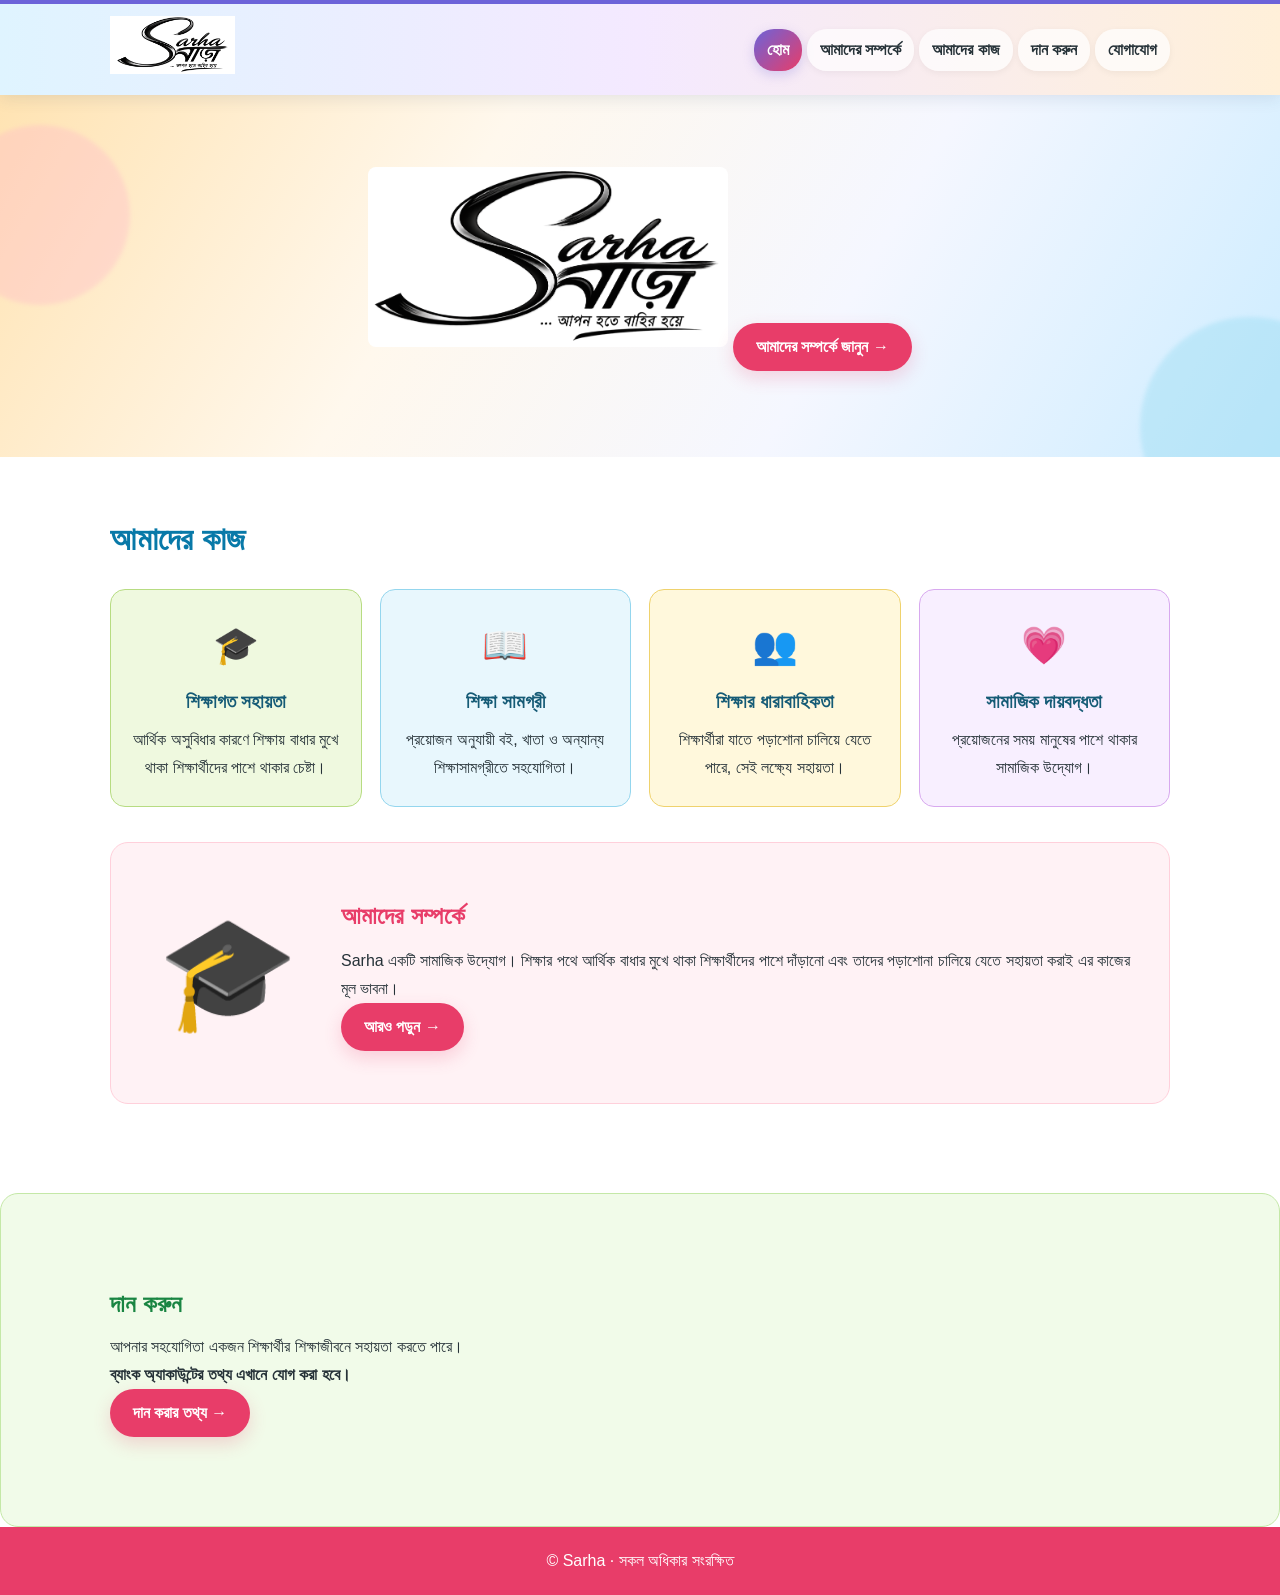
<file: index.html>
<!doctype html>
<html lang="bn">
<head>
  <meta charset="utf-8">
  <meta name="viewport" content="width=device-width,initial-scale=1">
  <link rel="stylesheet" href="style.css">
  <title>Sarha — শিক্ষার্থীদের পাশে</title>
</head>

<body>

<header>
  <div class="nav">
    <a href="index.html">
      <img class="logo-img" src="sarha-logo.jpg" alt="Sarha logo">
    </a>

    <nav>
      <a class="active" href="index.html">হোম</a>
      <a href="about.html">আমাদের সম্পর্কে</a>
      <a href="work.html">আমাদের কাজ</a>
      <a href="donate.html">দান করুন</a>
      <a href="contact.html">যোগাযোগ</a>
    </nav>
  </div>
</header>

<section class="hero">
  <div class="hero-inner">

    <img class="hero-logo" src="sarha-logo.jpg" alt="Sarha logo">

    <a class="btn" href="about.html">আমাদের সম্পর্কে জানুন →</a>

  </div>
</section>

<section class="container">

  <h2 class="section-title">আমাদের কাজ</h2>

  <div class="cards">

    <div class="card">
      <div class="icon">🎓</div>
      <h3>শিক্ষাগত সহায়তা</h3>
      <p>আর্থিক অসুবিধার কারণে শিক্ষায় বাধার মুখে থাকা শিক্ষার্থীদের পাশে থাকার চেষ্টা।</p>
    </div>

    <div class="card">
      <div class="icon">📖</div>
      <h3>শিক্ষা সামগ্রী</h3>
      <p>প্রয়োজন অনুযায়ী বই, খাতা ও অন্যান্য শিক্ষাসামগ্রীতে সহযোগিতা।</p>
    </div>

    <div class="card">
      <div class="icon">👥</div>
      <h3>শিক্ষার ধারাবাহিকতা</h3>
      <p>শিক্ষার্থীরা যাতে পড়াশোনা চালিয়ে যেতে পারে, সেই লক্ষ্যে সহায়তা।</p>
    </div>

    <div class="card">
      <div class="icon">💗</div>
      <h3>সামাজিক দায়বদ্ধতা</h3>
      <p>প্রয়োজনের সময় মানুষের পাশে থাকার সামাজিক উদ্যোগ।</p>
    </div>

  </div>

  <div class="about-box">
    <div class="about-icon">🎓</div>

    <div>
      <h2>আমাদের সম্পর্কে</h2>
      <p>
        Sarha একটি সামাজিক উদ্যোগ। শিক্ষার পথে আর্থিক বাধার মুখে থাকা
        শিক্ষার্থীদের পাশে দাঁড়ানো এবং তাদের পড়াশোনা চালিয়ে যেতে
        সহায়তা করাই এর কাজের মূল ভাবনা।
      </p>

      <a class="btn" href="about.html">আরও পড়ুন →</a>
    </div>
  </div>

</section>

<section class="donate">
  <div class="container">

    <h2>দান করুন</h2>

    <p>
      আপনার সহযোগিতা একজন শিক্ষার্থীর শিক্ষাজীবনে সহায়তা করতে পারে।
    </p>

    <p>
      <strong>ব্যাংক অ্যাকাউন্টের তথ্য এখানে যোগ করা হবে।</strong>
    </p>

    <a class="btn" href="donate.html">দান করার তথ্য →</a>

  </div>
</section>

<footer>
  <p>© Sarha · সকল অধিকার সংরক্ষিত</p>
</footer>

</body>
</html>
</file>
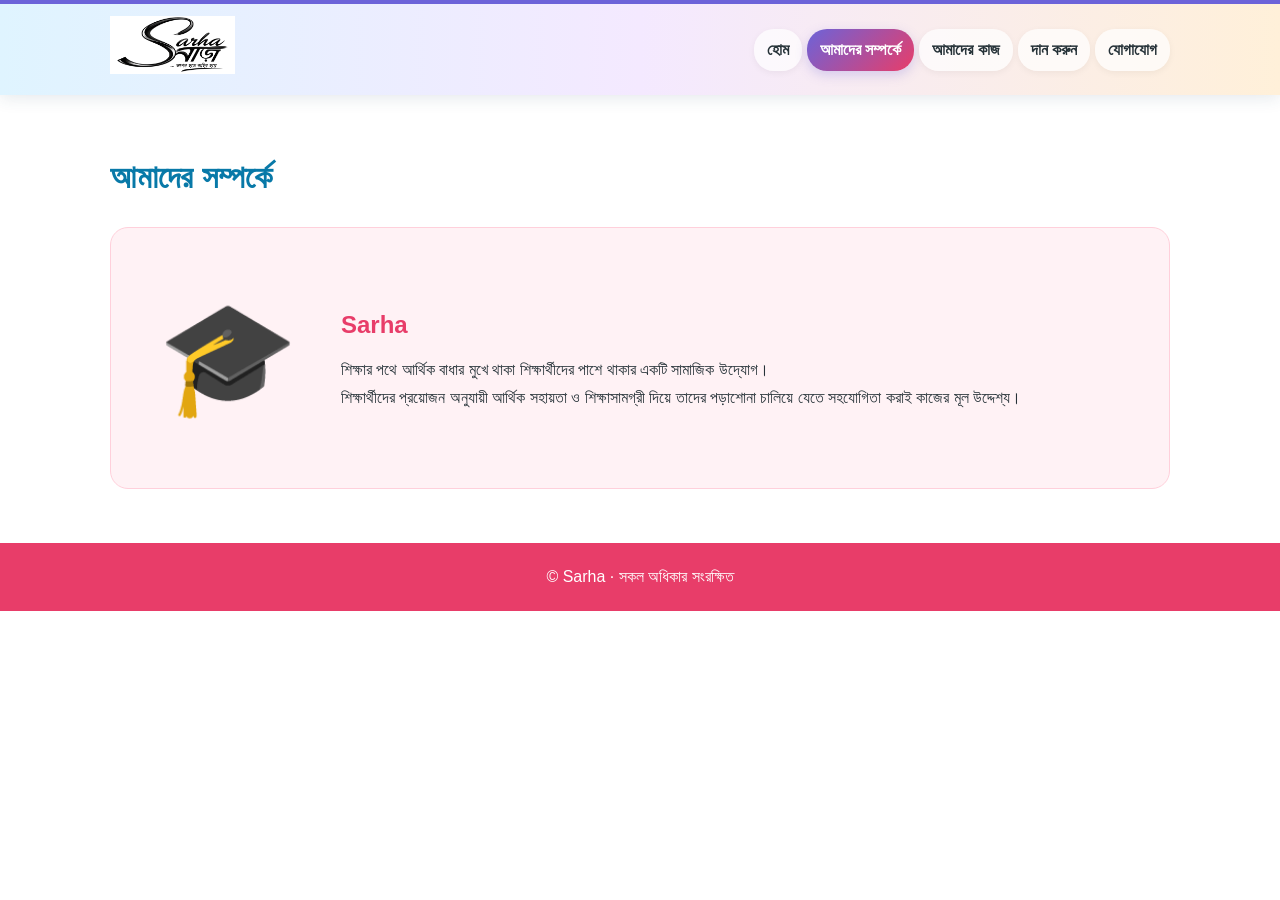
<file: about.html>
<!doctype html><html lang="bn"><head><meta charset="utf-8"><meta name="viewport" content="width=device-width,initial-scale=1"><link rel="stylesheet" href="style.css"><title>আমাদের সম্পর্কে | Sarha</title></head><body><header><div class="nav"><a href="index.html"><img class="logo-img" src="sarha-logo.jpg" alt="Sarha logo"></a><nav><a href="index.html">হোম</a><a class="active" href="about.html">আমাদের সম্পর্কে</a><a href="work.html">আমাদের কাজ</a><a href="donate.html">দান করুন</a><a href="contact.html">যোগাযোগ</a></nav></div></header><section class="container"><h2 class="section-title">আমাদের সম্পর্কে</h2><div class="about-box" style="margin-top:0"><div class="about-icon">🎓</div><div><h2>Sarha</h2><p>শিক্ষার পথে আর্থিক বাধার মুখে থাকা শিক্ষার্থীদের পাশে থাকার একটি সামাজিক উদ্যোগ।</p><p>শিক্ষার্থীদের প্রয়োজন অনুযায়ী আর্থিক সহায়তা ও শিক্ষাসামগ্রী দিয়ে তাদের পড়াশোনা চালিয়ে যেতে সহযোগিতা করাই কাজের মূল উদ্দেশ্য।</p></div></div></section><footer><p>© Sarha · সকল অধিকার সংরক্ষিত</p></footer></body></html>
</file>
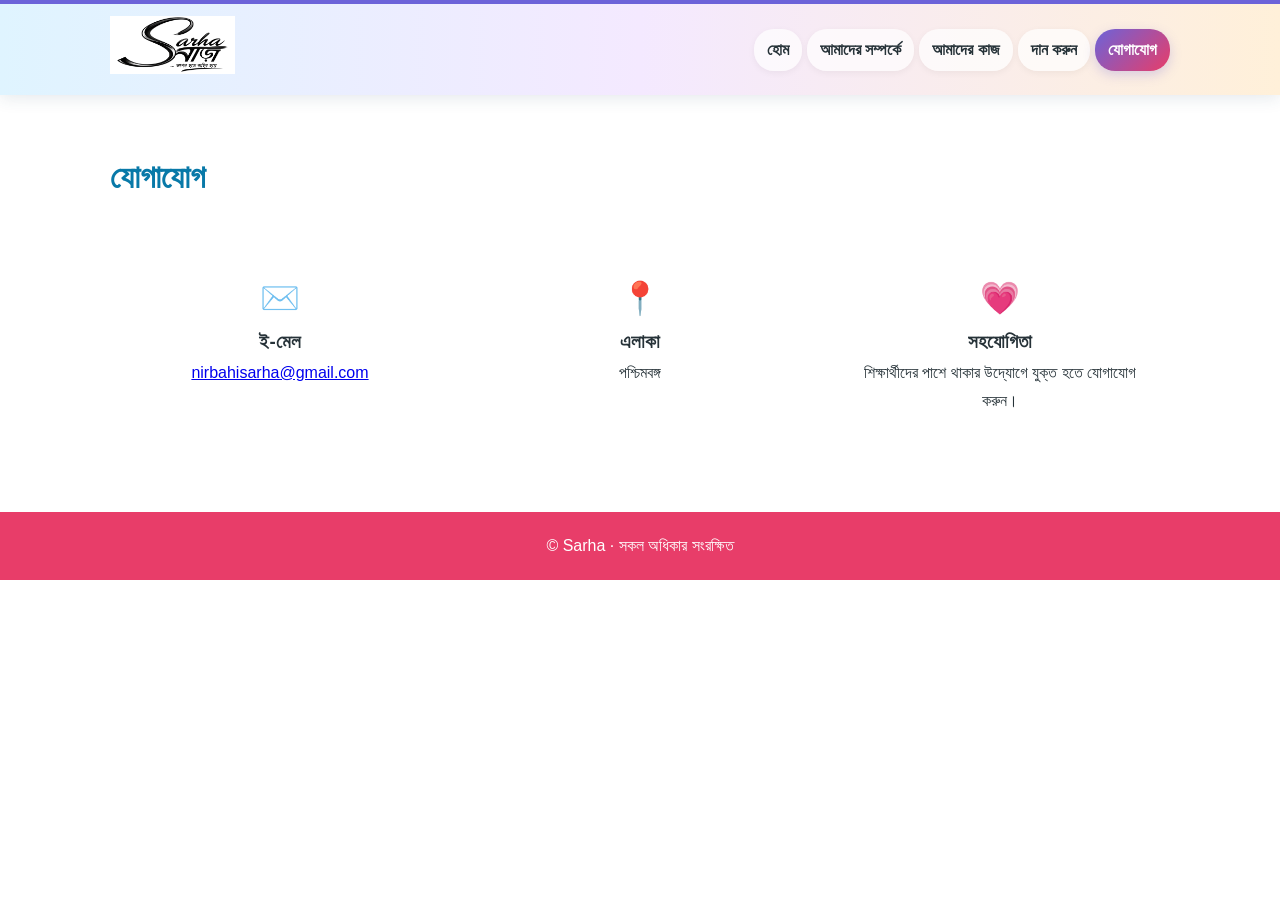
<file: contact.html>
<!doctype html><html lang="bn"><head><meta charset="utf-8"><meta name="viewport" content="width=device-width,initial-scale=1"><link rel="stylesheet" href="style.css"><title>যোগাযোগ | Sarha</title></head><body><header><div class="nav"><a href="index.html"><img class="logo-img" src="sarha-logo.jpg" alt="Sarha logo"></a><nav><a href="index.html">হোম</a><a href="about.html">আমাদের সম্পর্কে</a><a href="work.html">আমাদের কাজ</a><a href="donate.html">দান করুন</a><a class="active" href="contact.html">যোগাযোগ</a></nav></div></header><section class="container"><h2 class="section-title">যোগাযোগ</h2><div class="contact" style="padding-left:0;padding-right:0"><div class="contact-item"><div class="contact-icon">✉️</div><h3>ই-মেল</h3><p><a href="mailto:nirbahisarha@gmail.com">nirbahisarha@gmail.com</a></p></div><div class="contact-item"><div class="contact-icon">📍</div><h3>এলাকা</h3><p>পশ্চিমবঙ্গ</p></div><div class="contact-item"><div class="contact-icon">💗</div><h3>সহযোগিতা</h3><p>শিক্ষার্থীদের পাশে থাকার উদ্যোগে যুক্ত হতে যোগাযোগ করুন।</p></div></div></section><footer><p>© Sarha · সকল অধিকার সংরক্ষিত</p></footer></body></html>
</file>
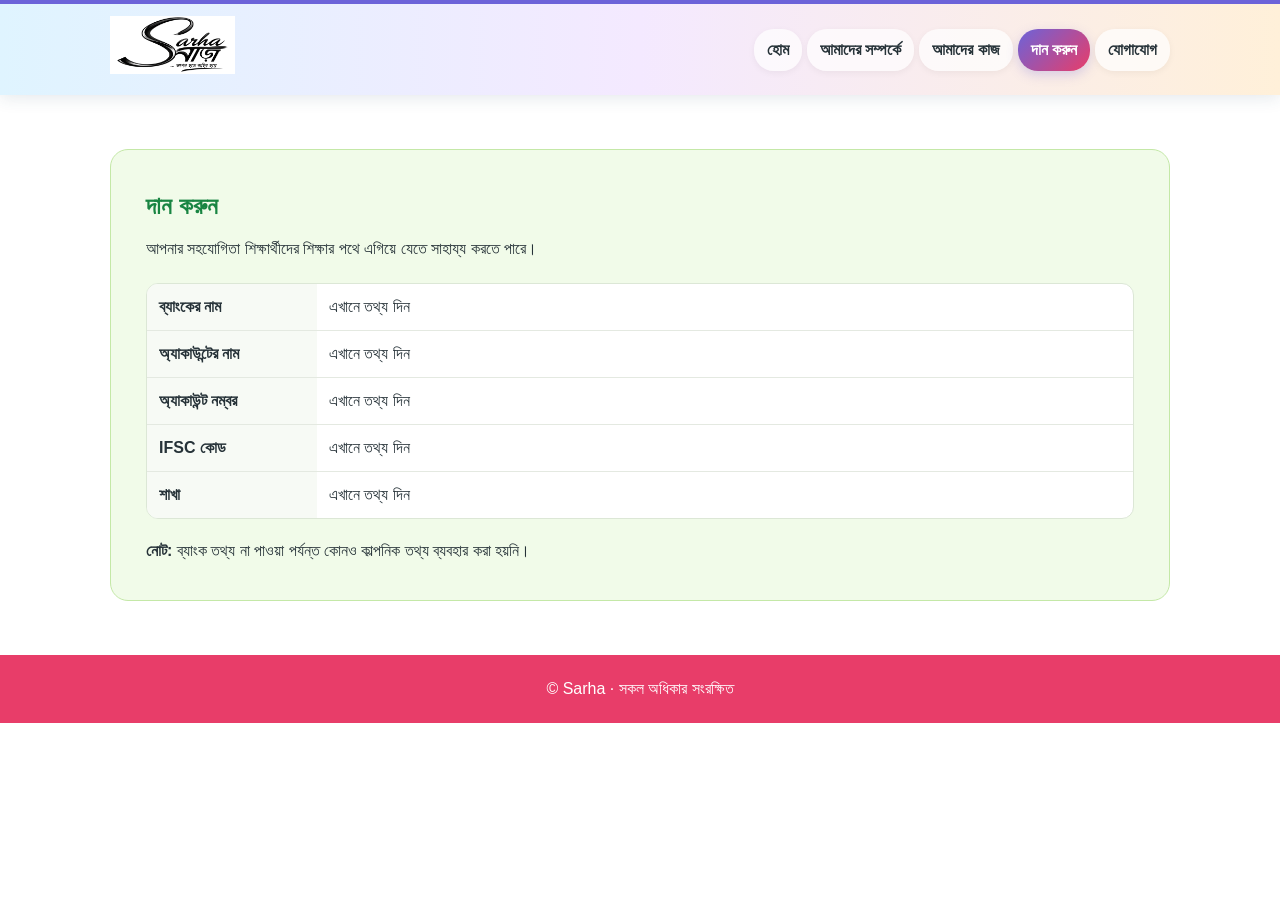
<file: donate.html>
<!doctype html><html lang="bn"><head><meta charset="utf-8"><meta name="viewport" content="width=device-width,initial-scale=1"><link rel="stylesheet" href="style.css"><title>দান করুন | Sarha</title></head><body><header><div class="nav"><a href="index.html"><img class="logo-img" src="sarha-logo.jpg" alt="Sarha logo"></a><nav><a href="index.html">হোম</a><a href="about.html">আমাদের সম্পর্কে</a><a href="work.html">আমাদের কাজ</a><a class="active" href="donate.html">দান করুন</a><a href="contact.html">যোগাযোগ</a></nav></div></header><section class="container"><div class="donate" style="margin-top:0"><h2>দান করুন</h2><p>আপনার সহযোগিতা শিক্ষার্থীদের শিক্ষার পথে এগিয়ে যেতে সাহায্য করতে পারে।</p><div class="bank">
<div><span>ব্যাংকের নাম</span><span>এখানে তথ্য দিন</span></div>
<div><span>অ্যাকাউন্টের নাম</span><span>এখানে তথ্য দিন</span></div>
<div><span>অ্যাকাউন্ট নম্বর</span><span>এখানে তথ্য দিন</span></div>
<div><span>IFSC কোড</span><span>এখানে তথ্য দিন</span></div>
<div><span>শাখা</span><span>এখানে তথ্য দিন</span></div>
</div><div style="margin-top:18px"><strong>নোট:</strong> ব্যাংক তথ্য না পাওয়া পর্যন্ত কোনও কাল্পনিক তথ্য ব্যবহার করা হয়নি।</div></div></section><footer><p>© Sarha · সকল অধিকার সংরক্ষিত</p></footer></body></html>
</file>
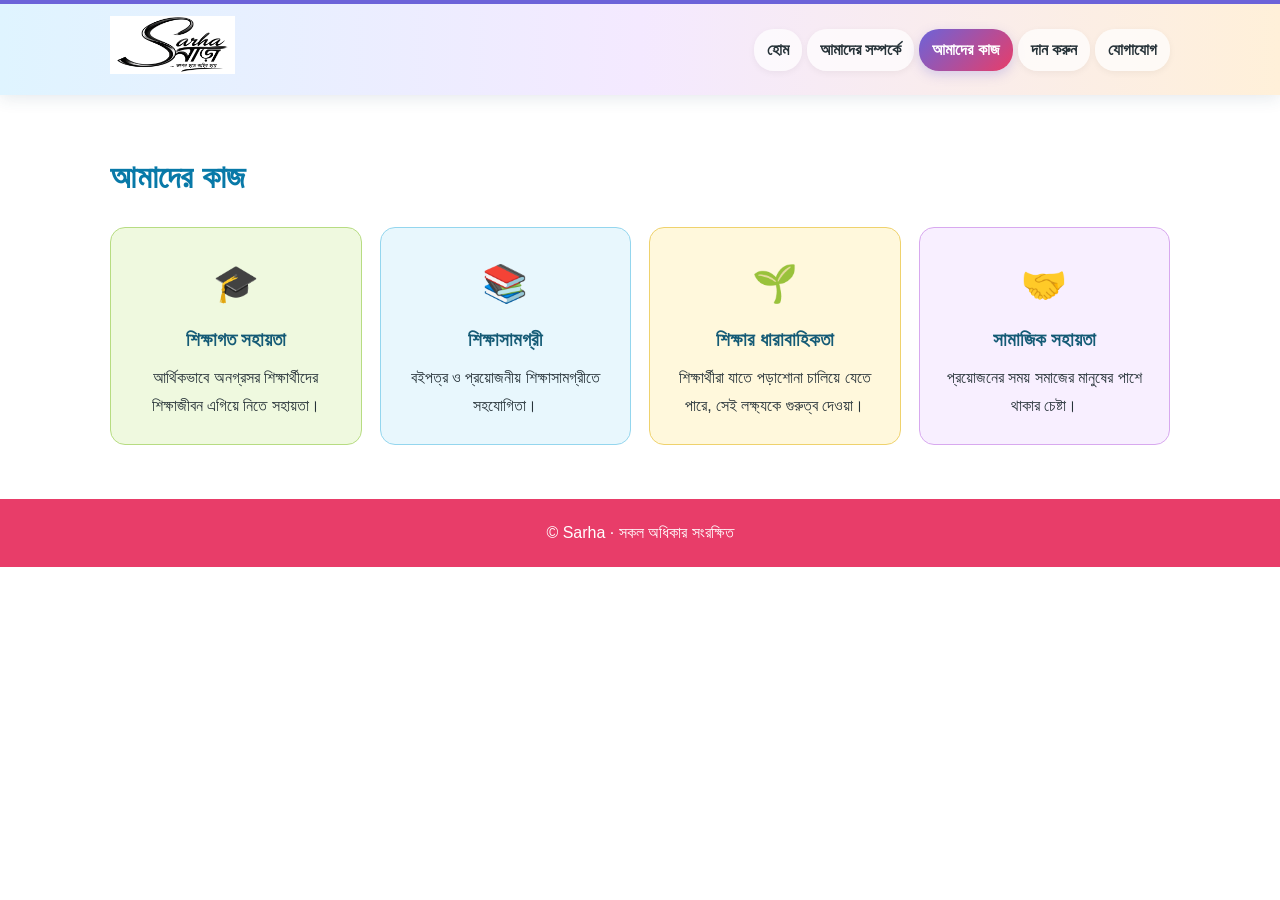
<file: work.html>
<!doctype html><html lang="bn"><head><meta charset="utf-8"><meta name="viewport" content="width=device-width,initial-scale=1"><link rel="stylesheet" href="style.css"><title>আমাদের কাজ | Sarha</title></head><body><header><div class="nav"><a href="index.html"><img class="logo-img" src="sarha-logo.jpg" alt="Sarha logo"></a><nav><a href="index.html">হোম</a><a href="about.html">আমাদের সম্পর্কে</a><a class="active" href="work.html">আমাদের কাজ</a><a href="donate.html">দান করুন</a><a href="contact.html">যোগাযোগ</a></nav></div></header><section class="container"><h2 class="section-title">আমাদের কাজ</h2><div class="cards">
<div class="card"><div class="icon">🎓</div><h3>শিক্ষাগত সহায়তা</h3><p>আর্থিকভাবে অনগ্রসর শিক্ষার্থীদের শিক্ষাজীবন এগিয়ে নিতে সহায়তা।</p></div>
<div class="card"><div class="icon">📚</div><h3>শিক্ষাসামগ্রী</h3><p>বইপত্র ও প্রয়োজনীয় শিক্ষাসামগ্রীতে সহযোগিতা।</p></div>
<div class="card"><div class="icon">🌱</div><h3>শিক্ষার ধারাবাহিকতা</h3><p>শিক্ষার্থীরা যাতে পড়াশোনা চালিয়ে যেতে পারে, সেই লক্ষ্যকে গুরুত্ব দেওয়া।</p></div>
<div class="card"><div class="icon">🤝</div><h3>সামাজিক সহায়তা</h3><p>প্রয়োজনের সময় সমাজের মানুষের পাশে থাকার চেষ্টা।</p></div>
</div></section><footer><p>© Sarha · সকল অধিকার সংরক্ষিত</p></footer></body></html>
</file>
<file: style.css>
*{box-sizing:border-box;margin:0;padding:0}
html{scroll-behavior:smooth}
body{font-family:"Noto Sans Bengali","Noto Sans",Arial,sans-serif;color:#263238;background:#fff;line-height:1.75}
header{background:linear-gradient(90deg,#dff4ff 0%,#f4e9ff 50%,#fff0d9 100%);box-shadow:0 3px 16px rgba(39,70,100,.12);border-top:4px solid #6c63d9;position:sticky;top:0;z-index:20}
.nav{max-width:1100px;margin:auto;padding:12px 20px;display:flex;align-items:center;justify-content:space-between;gap:18px}
.logo-img{width:125px;height:58px;object-fit:contain;background:#fff}
nav{display:flex;gap:5px;align-items:center;flex-wrap:wrap}
nav a{color:#263238;background:rgba(255,255,255,.72);text-decoration:none;padding:7px 13px;border-radius:20px;font-weight:600;transition:.2s;box-shadow:0 2px 7px rgba(0,0,0,.05)}
nav a:hover{transform:translateY(-1px);background:#fff} nav a.active{color:#fff;background:linear-gradient(135deg,#6c63d9,#e83d69);box-shadow:0 4px 12px rgba(108,99,217,.25)}
.donate-top{padding:7px 13px;border-radius:20px}
.hero{position:relative;overflow:hidden;text-align:center;padding:72px 20px 86px;background:linear-gradient(120deg,#ffe3b2 0%,#fff8ed 35%,#f5f7ff 65%,#ccecff 100%)}
.hero:before,.hero:after{content:"";position:absolute;border-radius:50%;filter:blur(2px);opacity:.35}
.hero:before{width:180px;height:180px;background:#ffb7c9;left:-50px;top:30px}
.hero:after{width:220px;height:220px;background:#8ed9f0;right:-80px;bottom:-80px}
.hero-inner{position:relative;z-index:1;max-width:900px;margin:auto}
.hero-logo{width:min(360px,80vw);height:auto;background:#fff;border-radius:8px;mix-blend-mode:multiply;margin-bottom:5px}
.tagline{font-size:1.35rem;margin:4px 0 8px;color:#222;font-weight:600}
.mission-line{font-size:1.15rem;font-weight:600;margin:8px auto 20px}
.btn{display:inline-block;background:#e83d69;color:#fff;text-decoration:none;padding:10px 23px;border-radius:25px;font-weight:700;box-shadow:0 7px 18px rgba(232,61,105,.2);transition:.2s}
.btn:hover{transform:translateY(-2px)}
.container{max-width:1100px;margin:auto;padding:54px 20px}
.section-title{color:#0879a8;font-size:2rem;margin-bottom:22px}
.cards{display:grid;grid-template-columns:repeat(4,1fr);gap:18px}
.card{border-radius:15px;padding:24px 18px;text-align:center;border:1px solid #ddd;transition:.2s}
.card:hover{transform:translateY(-4px);box-shadow:0 10px 24px rgba(0,0,0,.08)}
.card:nth-child(1){background:#eff9df;border-color:#b7dc82}
.card:nth-child(2){background:#e8f7fd;border-color:#94d6ee}
.card:nth-child(3){background:#fff8dc;border-color:#efd26d}
.card:nth-child(4){background:#f8efff;border-color:#d8a9ef}
.icon{font-size:2.3rem;margin-bottom:8px}
.card h3{color:#155b76;margin-bottom:7px}
.about-box{margin-top:35px;background:#fff2f5;border:1px solid #ffd0db;border-radius:18px;padding:32px;display:grid;grid-template-columns:170px 1fr;gap:28px;align-items:center}
.about-icon{font-size:7rem;text-align:center}
.about-box h2{color:#e83d69;margin-bottom:10px}
.donate{background:#f1fbe9;border:1px solid #c4e8a7;border-radius:18px;padding:35px;margin-top:35px}
.donate h2{color:#198542;margin-bottom:8px}
.bank{background:#fff;border-radius:12px;overflow:hidden;margin-top:20px;border:1px solid #dce7d6}
.bank div{display:grid;grid-template-columns:170px 1fr;border-bottom:1px solid #e4e9e1}
.bank div:last-child{border-bottom:0}
.bank span{padding:9px 12px}.bank span:first-child{font-weight:700;background:#f7faf5}
.contact{display:grid;grid-template-columns:repeat(3,1fr);gap:20px;padding:28px 20px}
.contact-item{text-align:center;padding:15px}.contact-icon{font-size:2rem}
footer{background:#e83d69;color:#fff;text-align:center;padding:20px}
@media(max-width:800px){.cards{grid-template-columns:repeat(2,1fr)}nav{justify-content:center}.nav{flex-direction:column}}
@media(max-width:520px){.hero{padding:55px 16px 65px}.hero-logo{width:300px}.tagline{font-size:1.12rem}.mission-line{font-size:1rem}.cards{grid-template-columns:1fr}.about-box{grid-template-columns:1fr;text-align:center;padding:24px}.bank div{grid-template-columns:125px 1fr}.contact{grid-template-columns:1fr}}
</file>
